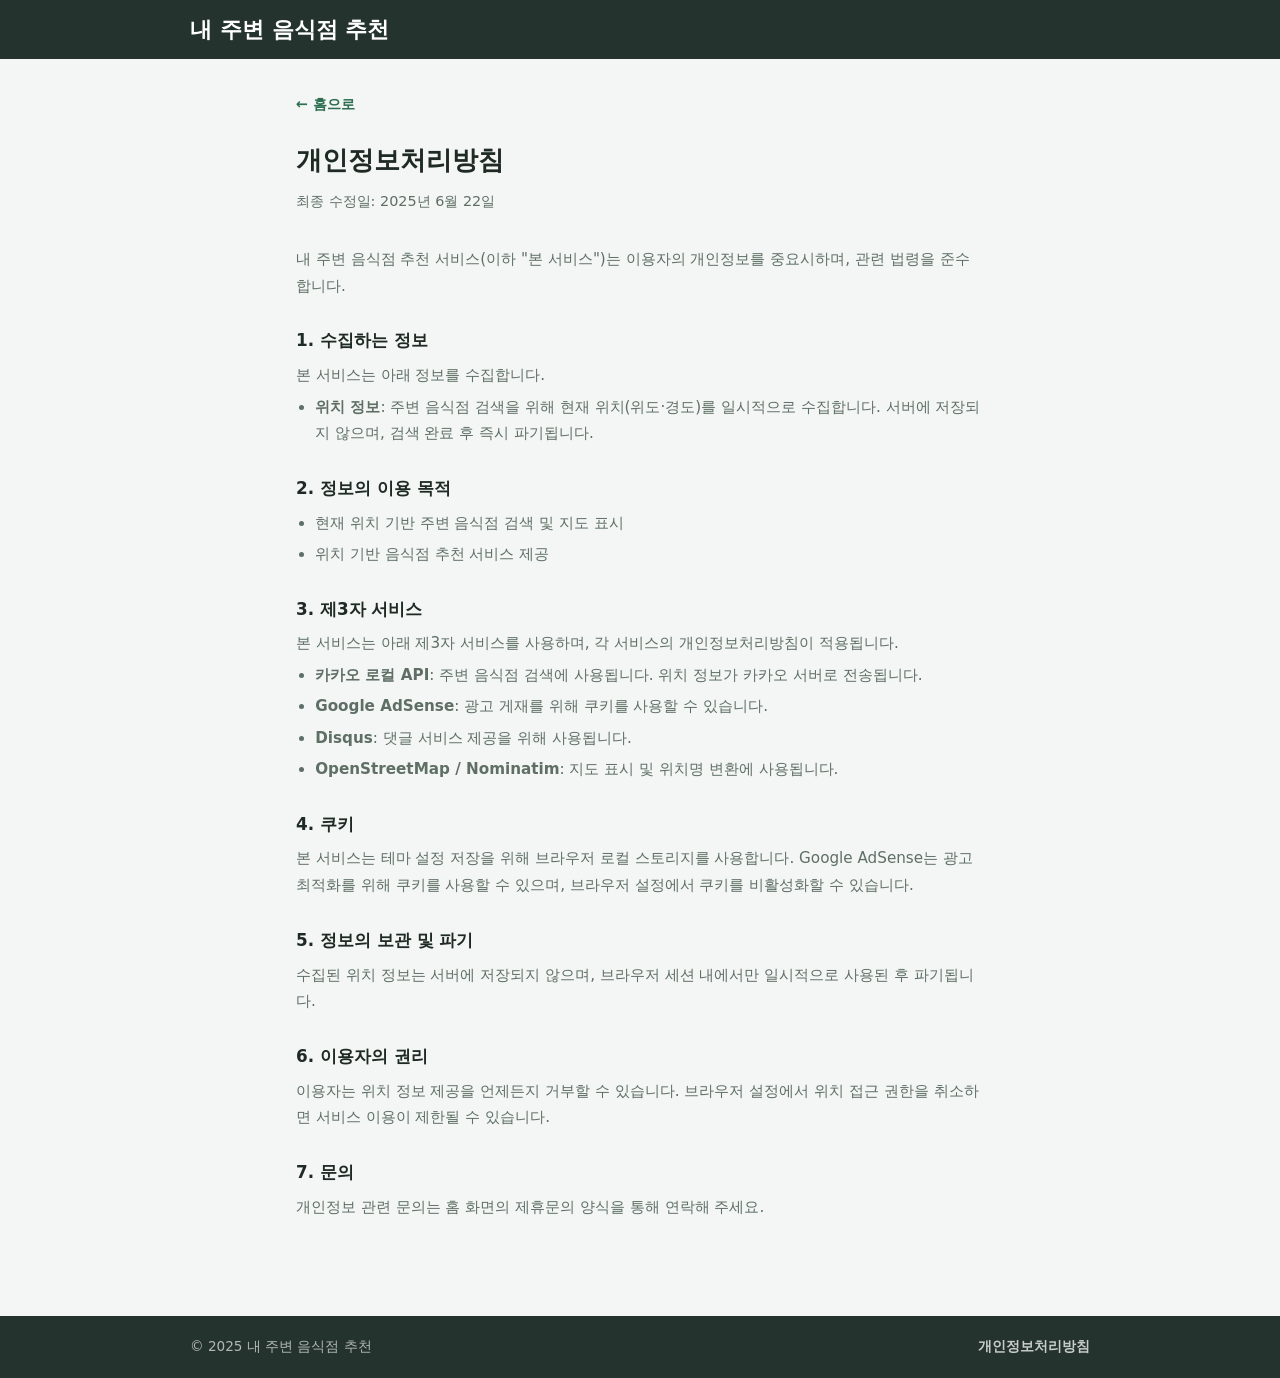
<file: privacy.html>
<!DOCTYPE html>
<html lang="ko" data-theme="light">
<head>
    <meta charset="UTF-8">
    <meta name="viewport" content="width=device-width, initial-scale=1.0">
    <title>개인정보처리방침 — 내 주변 음식점 추천</title>
    <meta name="google-adsense-account" content="ca-pub-7937258032518666">
    <script async src="https://pagead2.googlesyndication.com/pagead/js/adsbygoogle.js?client=ca-pub-7937258032518666" crossorigin="anonymous"></script>
    <link rel="stylesheet" href="style.css?v=4">
    <style>
        .privacy-wrap { max-width: 720px; margin: 2rem auto; padding: 0 1rem 4rem; }
        .privacy-wrap h2 { font-size: 1.6rem; margin-bottom: 0.5rem; }
        .privacy-wrap .updated { color: var(--muted-text); font-size: 0.9rem; margin-bottom: 2rem; }
        .privacy-wrap h3 { font-size: 1.05rem; margin: 1.75rem 0 0.5rem; }
        .privacy-wrap p, .privacy-wrap li { color: var(--muted-text); font-size: 0.95rem; line-height: 1.75; }
        .privacy-wrap ul { padding-left: 1.2rem; margin-top: 0.3rem; }
        .privacy-wrap li { margin-bottom: 0.3rem; }
        .back-link { display: inline-flex; align-items: center; gap: 0.4rem; margin-bottom: 1.5rem; color: var(--button-bg); font-weight: 700; text-decoration: none; font-size: 0.9rem; }
        .back-link:hover { text-decoration: underline; }
    </style>
</head>
<body>
    <header>
        <div class="header-inner">
            <h1>내 주변 음식점 추천</h1>
        </div>
    </header>

    <div class="privacy-wrap">
        <a class="back-link" href="/">← 홈으로</a>
        <h2>개인정보처리방침</h2>
        <p class="updated">최종 수정일: 2025년 6월 22일</p>

        <p>내 주변 음식점 추천 서비스(이하 "본 서비스")는 이용자의 개인정보를 중요시하며, 관련 법령을 준수합니다.</p>

        <h3>1. 수집하는 정보</h3>
        <p>본 서비스는 아래 정보를 수집합니다.</p>
        <ul>
            <li><strong>위치 정보</strong>: 주변 음식점 검색을 위해 현재 위치(위도·경도)를 일시적으로 수집합니다. 서버에 저장되지 않으며, 검색 완료 후 즉시 파기됩니다.</li>
        </ul>

        <h3>2. 정보의 이용 목적</h3>
        <ul>
            <li>현재 위치 기반 주변 음식점 검색 및 지도 표시</li>
            <li>위치 기반 음식점 추천 서비스 제공</li>
        </ul>

        <h3>3. 제3자 서비스</h3>
        <p>본 서비스는 아래 제3자 서비스를 사용하며, 각 서비스의 개인정보처리방침이 적용됩니다.</p>
        <ul>
            <li><strong>카카오 로컬 API</strong>: 주변 음식점 검색에 사용됩니다. 위치 정보가 카카오 서버로 전송됩니다.</li>
            <li><strong>Google AdSense</strong>: 광고 게재를 위해 쿠키를 사용할 수 있습니다.</li>
            <li><strong>Disqus</strong>: 댓글 서비스 제공을 위해 사용됩니다.</li>
            <li><strong>OpenStreetMap / Nominatim</strong>: 지도 표시 및 위치명 변환에 사용됩니다.</li>
        </ul>

        <h3>4. 쿠키</h3>
        <p>본 서비스는 테마 설정 저장을 위해 브라우저 로컬 스토리지를 사용합니다. Google AdSense는 광고 최적화를 위해 쿠키를 사용할 수 있으며, 브라우저 설정에서 쿠키를 비활성화할 수 있습니다.</p>

        <h3>5. 정보의 보관 및 파기</h3>
        <p>수집된 위치 정보는 서버에 저장되지 않으며, 브라우저 세션 내에서만 일시적으로 사용된 후 파기됩니다.</p>

        <h3>6. 이용자의 권리</h3>
        <p>이용자는 위치 정보 제공을 언제든지 거부할 수 있습니다. 브라우저 설정에서 위치 접근 권한을 취소하면 서비스 이용이 제한될 수 있습니다.</p>

        <h3>7. 문의</h3>
        <p>개인정보 관련 문의는 홈 화면의 제휴문의 양식을 통해 연락해 주세요.</p>
    </div>

    <footer class="site-footer">
        <div class="footer-inner">
            <p>© 2025 내 주변 음식점 추천</p>
            <nav class="footer-nav">
                <a href="privacy.html">개인정보처리방침</a>
            </nav>
        </div>
    </footer>
</body>
</html>
</file>
<file: style.css>
* { margin: 0; padding: 0; box-sizing: border-box; }

:root {
    color-scheme: light;
    --page-bg: #f3f6f4;
    --panel-bg: #ffffff;
    --header-bg: #24332d;
    --header-text: #ffffff;
    --text: #1f2a24;
    --muted-text: #5f6f66;
    --button-bg: #2e6f52;
    --button-bg-hover: #245a43;
    --button-text: #ffffff;
    --accent: #d56f3e;
    --accent-soft: #fff0e8;
    --card-shadow: rgba(31,42,36,0.12);
    --border: rgba(31,42,36,0.12);
    --skeleton: #e4eae5;
}

[data-theme="dark"] {
    color-scheme: dark;
    --page-bg: #101513;
    --panel-bg: #18211d;
    --header-bg: #0b100e;
    --header-text: #f5fbf7;
    --text: #edf4f0;
    --muted-text: #b5c3bb;
    --button-bg: #4ca47b;
    --button-bg-hover: #5db98d;
    --button-text: #08100c;
    --accent: #f0a06b;
    --accent-soft: rgba(240,160,107,0.16);
    --card-shadow: rgba(0,0,0,0.35);
    --border: rgba(237,244,240,0.14);
    --skeleton: #1e2a23;
}

body {
    min-height: 100vh;
    font-family: system-ui, -apple-system, BlinkMacSystemFont, "Segoe UI", sans-serif;
    background: var(--page-bg);
    color: var(--text);
    line-height: 1.6;
    transition: background-color 0.25s, color 0.25s;
}

/* ── 헤더 ── */
header {
    background: var(--header-bg);
    color: var(--header-text);
    padding: 1rem;
    position: sticky;
    top: 0;
    z-index: 50;
}

.header-inner {
    max-width: 900px;
    margin: 0 auto;
    display: flex;
    align-items: center;
    justify-content: space-between;
    gap: 1rem;
}

h1 { font-size: clamp(1rem, 3vw, 1.4rem); line-height: 1.2; }

.header-actions { display: flex; align-items: center; gap: 0.5rem; }

.header-btn, .theme-toggle {
    display: inline-flex;
    align-items: center;
    gap: 0.4rem;
    min-height: 2.1rem;
    padding: 0.38rem 0.8rem;
    border: 1px solid rgba(255,255,255,0.28);
    border-radius: 999px;
    background: rgba(255,255,255,0.1);
    color: var(--header-text);
    cursor: pointer;
    font-size: 0.84rem;
    font-weight: 700;
    white-space: nowrap;
    transition: background 0.15s, border-color 0.15s;
}
.header-btn:hover, .theme-toggle:hover {
    background: rgba(255,255,255,0.22);
    border-color: rgba(255,255,255,0.45);
}
.header-btn svg { flex-shrink: 0; }

/* ── 메인 ── */
main {
    width: min(900px, calc(100% - 2rem));
    margin: 0 auto;
    padding: 2rem 0 3rem;
}

/* ── 히어로 ── */
.hero-section {
    display: flex;
    justify-content: center;
    padding: 2rem 0 1.5rem;
}

.hero-inner {
    text-align: center;
    max-width: 540px;
}

.hero-eyebrow {
    display: inline-block;
    margin-bottom: 0.75rem;
    padding: 0.25rem 0.75rem;
    border-radius: 999px;
    background: var(--accent-soft);
    color: var(--accent);
    font-size: 0.82rem;
    font-weight: 800;
}

.hero-inner h2 {
    font-size: clamp(1.5rem, 4vw, 2.1rem);
    line-height: 1.3;
    margin-bottom: 0.75rem;
}

.hero-desc {
    color: var(--muted-text);
    font-size: 0.95rem;
    line-height: 1.7;
    margin-bottom: 1.5rem;
}

.locate-btn {
    display: inline-flex;
    align-items: center;
    gap: 0.5rem;
    padding: 0.85rem 2rem;
    border: none;
    border-radius: 999px;
    background: var(--button-bg);
    color: var(--button-text);
    font-size: 1rem;
    font-weight: 800;
    cursor: pointer;
    transition: background 0.15s, transform 0.15s;
    box-shadow: 0 4px 16px rgba(46,111,82,0.3);
}
.locate-btn:hover { background: var(--button-bg-hover); transform: translateY(-2px); }

/* ── 이용 방법 ── */
.steps-section {
    padding: 2rem 0;
    border-top: 1px solid var(--border);
    margin-top: 2rem;
}

.steps-title {
    text-align: center;
    font-size: 1.2rem;
    margin-bottom: 1.25rem;
    color: var(--muted-text);
}

.steps-grid {
    display: grid;
    grid-template-columns: repeat(3, 1fr);
    gap: 1rem;
}

.step-card {
    padding: 1.25rem;
    border: 1px solid var(--border);
    border-radius: 12px;
    background: var(--panel-bg);
    box-shadow: 0 2px 10px var(--card-shadow);
    text-align: center;
}

.step-num {
    display: inline-flex;
    align-items: center;
    justify-content: center;
    width: 2rem;
    height: 2rem;
    border-radius: 50%;
    background: var(--button-bg);
    color: #fff;
    font-weight: 800;
    font-size: 0.95rem;
    margin-bottom: 0.6rem;
}

.step-card h3 { font-size: 1rem; margin-bottom: 0.35rem; }
.step-card p { color: var(--muted-text); font-size: 0.88rem; }

/* ── 결과 영역 ── */
.result-section[hidden] { display: none; }

.info-bar {
    display: flex;
    align-items: center;
    flex-wrap: wrap;
    gap: 1.25rem;
    padding: 0.9rem 1.25rem;
    margin-bottom: 1.25rem;
    border: 1px solid var(--border);
    border-radius: 12px;
    background: var(--panel-bg);
    box-shadow: 0 2px 10px var(--card-shadow);
}

.info-item { display: flex; flex-direction: column; gap: 0.05rem; }

.info-label {
    font-size: 0.7rem;
    font-weight: 800;
    color: var(--accent);
    text-transform: uppercase;
    letter-spacing: 0.05em;
}

.info-value { font-size: 0.92rem; font-weight: 700; }

.retry-btn {
    margin-left: auto;
    display: inline-flex;
    align-items: center;
    gap: 0.4rem;
    padding: 0.42rem 0.9rem;
    border: 1px solid var(--border);
    border-radius: 999px;
    background: transparent;
    color: var(--muted-text);
    font-size: 0.84rem;
    font-weight: 700;
    cursor: pointer;
    transition: background 0.15s, color 0.15s;
}
.retry-btn:hover { background: var(--page-bg); color: var(--text); }

/* ── 지도 ── */
#map {
    width: 100%;
    height: 340px;
    border-radius: 12px;
    overflow: hidden;
    margin-bottom: 1.25rem;
    border: 1px solid var(--border);
    box-shadow: 0 4px 16px var(--card-shadow);
}

/* ── 음식점 카드 ── */
.rec-title {
    font-size: 1rem;
    color: var(--muted-text);
    margin-bottom: 0.85rem;
    font-weight: 600;
}
.rec-title span { color: var(--text); font-size: 1.2rem; font-weight: 800; }

.restaurant-list { display: flex; flex-direction: column; gap: 0.85rem; }

.restaurant-card {
    display: flex;
    align-items: flex-start;
    gap: 1rem;
    padding: 1.1rem 1.25rem;
    border: 1px solid var(--border);
    border-radius: 12px;
    background: var(--panel-bg);
    box-shadow: 0 2px 12px var(--card-shadow);
    transition: transform 0.2s, box-shadow 0.2s;
}
.restaurant-card:hover { transform: translateY(-2px); box-shadow: 0 6px 20px var(--card-shadow); }

.rest-rank {
    flex-shrink: 0;
    width: 2.2rem;
    height: 2.2rem;
    border-radius: 50%;
    display: flex;
    align-items: center;
    justify-content: center;
    color: #fff;
    font-weight: 800;
    font-size: 1rem;
    margin-top: 0.1rem;
}

.rest-body { flex: 1; min-width: 0; }

.rest-header {
    display: flex;
    align-items: baseline;
    justify-content: space-between;
    gap: 0.5rem;
    margin-bottom: 0.25rem;
}

.rest-name {
    font-size: 1.1rem;
    font-weight: 800;
    white-space: nowrap;
    overflow: hidden;
    text-overflow: ellipsis;
}

.rest-distance {
    flex-shrink: 0;
    font-size: 0.82rem;
    color: var(--accent);
    font-weight: 700;
}

.rest-tags {
    display: flex;
    align-items: center;
    flex-wrap: wrap;
    gap: 0.4rem;
    margin-bottom: 0.5rem;
}

.rest-category {
    display: inline-block;
    padding: 0.15rem 0.5rem;
    border-radius: 999px;
    background: var(--accent-soft);
    color: var(--accent);
    font-size: 0.75rem;
    font-weight: 700;
}

.rest-reason {
    display: inline-block;
    padding: 0.15rem 0.55rem;
    border-radius: 999px;
    background: rgba(46,111,82,0.1);
    color: var(--button-bg);
    font-size: 0.75rem;
    font-weight: 700;
}

.rest-rating {
    display: flex;
    align-items: center;
    gap: 0.35rem;
    margin: 0.3rem 0 0.1rem;
}

.stars { font-size: 1rem; letter-spacing: 0.05em; line-height: 1; }
.star-on  { color: #f5b800; }
.star-half { color: #f5b800; opacity: 0.5; }
.star-off { color: #d0d0d0; }

.rating-score {
    font-weight: 800;
    font-size: 0.92rem;
    color: var(--text);
}
.rating-max { font-size: 0.75rem; color: var(--muted-text); font-weight: 400; }
.rating-count { font-size: 0.8rem; color: var(--muted-text); }

.rest-address, .rest-phone {
    font-size: 0.86rem;
    color: var(--muted-text);
    margin-top: 0.2rem;
    white-space: nowrap;
    overflow: hidden;
    text-overflow: ellipsis;
}

.rest-link {
    display: inline-flex;
    align-items: center;
    gap: 0.35rem;
    margin-top: 0.65rem;
    padding: 0.4rem 0.85rem;
    border: 1px solid var(--border);
    border-radius: 8px;
    background: var(--page-bg);
    color: var(--text);
    font-size: 0.83rem;
    font-weight: 700;
    text-decoration: none;
    transition: background 0.15s, border-color 0.15s;
}
.rest-link:hover { background: var(--accent-soft); border-color: var(--accent); color: var(--accent); }

/* ── 스켈레톤 ── */
.skeleton-card {
    pointer-events: none;
    align-items: center;
}
.skeleton {
    border-radius: 6px;
    background: var(--skeleton);
    animation: pulse 1.4s ease-in-out infinite;
}
.sk-rank { width: 2.2rem; height: 2.2rem; border-radius: 50%; flex-shrink: 0; }
.skeleton-body { flex: 1; }
.sk-title { height: 1.3rem; width: 55%; margin-bottom: 0.6rem; }
.sk-text { height: 0.9rem; width: 80%; margin-bottom: 0.4rem; }
.sk-text.short { width: 45%; }

@keyframes pulse {
    0%, 100% { opacity: 1; }
    50% { opacity: 0.4; }
}

.empty-msg {
    text-align: center;
    color: var(--muted-text);
    padding: 2rem;
    border: 1px dashed var(--border);
    border-radius: 12px;
}

/* ── 폼 ── */
.contact-form { display: grid; grid-template-columns: repeat(2,1fr); gap: 0.85rem; }
.form-row { display: flex; flex-direction: column; gap: 0.35rem; }
.form-row-full { grid-column: 1/-1; }
.form-row label { color: var(--muted-text); font-size: 0.9rem; font-weight: 800; }
.form-row input, .form-row select, .form-row textarea {
    width: 100%; border: 1px solid var(--border); border-radius: 8px;
    background: var(--page-bg); color: var(--text); font: inherit; padding: 0.7rem 0.75rem;
}
.form-row textarea { min-height: 8rem; resize: vertical; }
.form-row input:focus, .form-row select:focus, .form-row textarea:focus {
    border-color: var(--accent); outline: 2px solid var(--accent-soft);
}
.submit-btn {
    justify-self: start; min-height: 2.6rem; padding: 0.65rem 1.2rem;
    border: 0; border-radius: 8px; background: var(--button-bg); color: var(--button-text);
    cursor: pointer; font-weight: 800;
}
.submit-btn:hover { background: var(--button-bg-hover); }

/* ── 모달 ── */
.modal-overlay {
    display: none; position: fixed; inset: 0; z-index: 100;
    background: rgba(0,0,0,0.55); align-items: center; justify-content: center;
    padding: 1rem; backdrop-filter: blur(2px);
}
.modal-overlay.is-open { display: flex; }
.modal {
    width: min(520px, 100%); max-height: 90vh; display: flex; flex-direction: column;
    border-radius: 12px; background: var(--panel-bg);
    box-shadow: 0 16px 48px rgba(0,0,0,0.3); overflow: hidden;
}
.modal-wide { width: min(760px, 100%); }
.modal-header {
    display: flex; align-items: center; justify-content: space-between;
    padding: 1rem 1.25rem; border-bottom: 1px solid var(--border); flex-shrink: 0;
}
.modal-header h2 { font-size: 1.1rem; }
.modal-close {
    display: flex; align-items: center; justify-content: center;
    width: 2rem; height: 2rem; border: none; border-radius: 6px;
    background: transparent; color: var(--muted-text); cursor: pointer; font-size: 1rem;
}
.modal-close:hover { background: var(--page-bg); color: var(--text); }
.modal-body { padding: 1.25rem; overflow-y: auto; }
.modal-desc { color: var(--muted-text); margin-bottom: 1rem; font-size: 0.92rem; }

/* ── 푸터 ── */
.site-footer {
    background: var(--header-bg);
    color: rgba(255,255,255,0.65);
    padding: 1.25rem 1rem;
    font-size: 0.85rem;
    margin-top: 2rem;
}
.footer-inner {
    max-width: 900px; margin: 0 auto;
    display: flex; align-items: center; justify-content: space-between; gap: 1rem; flex-wrap: wrap;
}
.footer-nav a {
    color: rgba(255,255,255,0.75); text-decoration: none; font-weight: 700;
}
.footer-nav a:hover { color: #fff; }

/* ── 반응형 ── */
@media (max-width: 620px) {
    .header-inner { flex-direction: column; align-items: flex-start; }
    .header-btn-label { display: none; }
    .steps-grid { grid-template-columns: 1fr; }
    #map { height: 260px; }
    .rest-name { font-size: 1rem; }
    .contact-form { grid-template-columns: 1fr; }
    .footer-inner { flex-direction: column; align-items: flex-start; }
}
</file>
